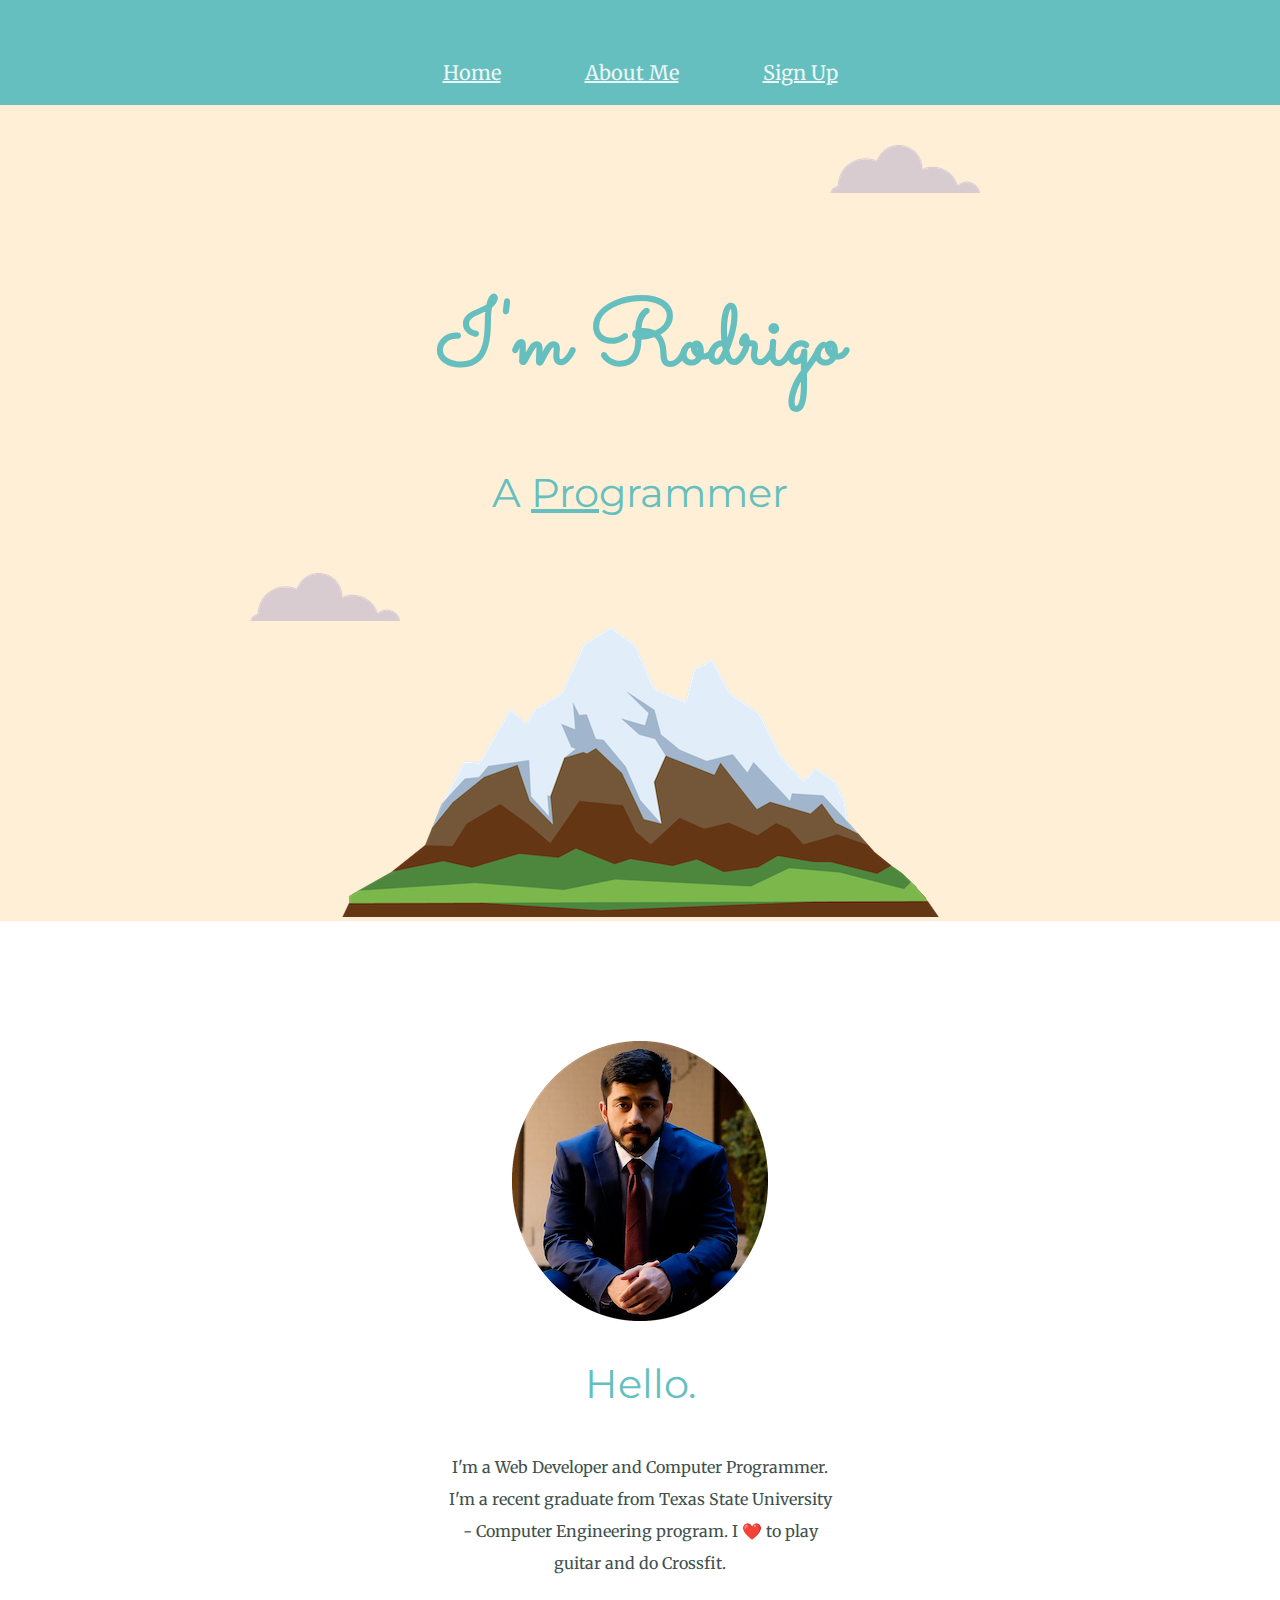
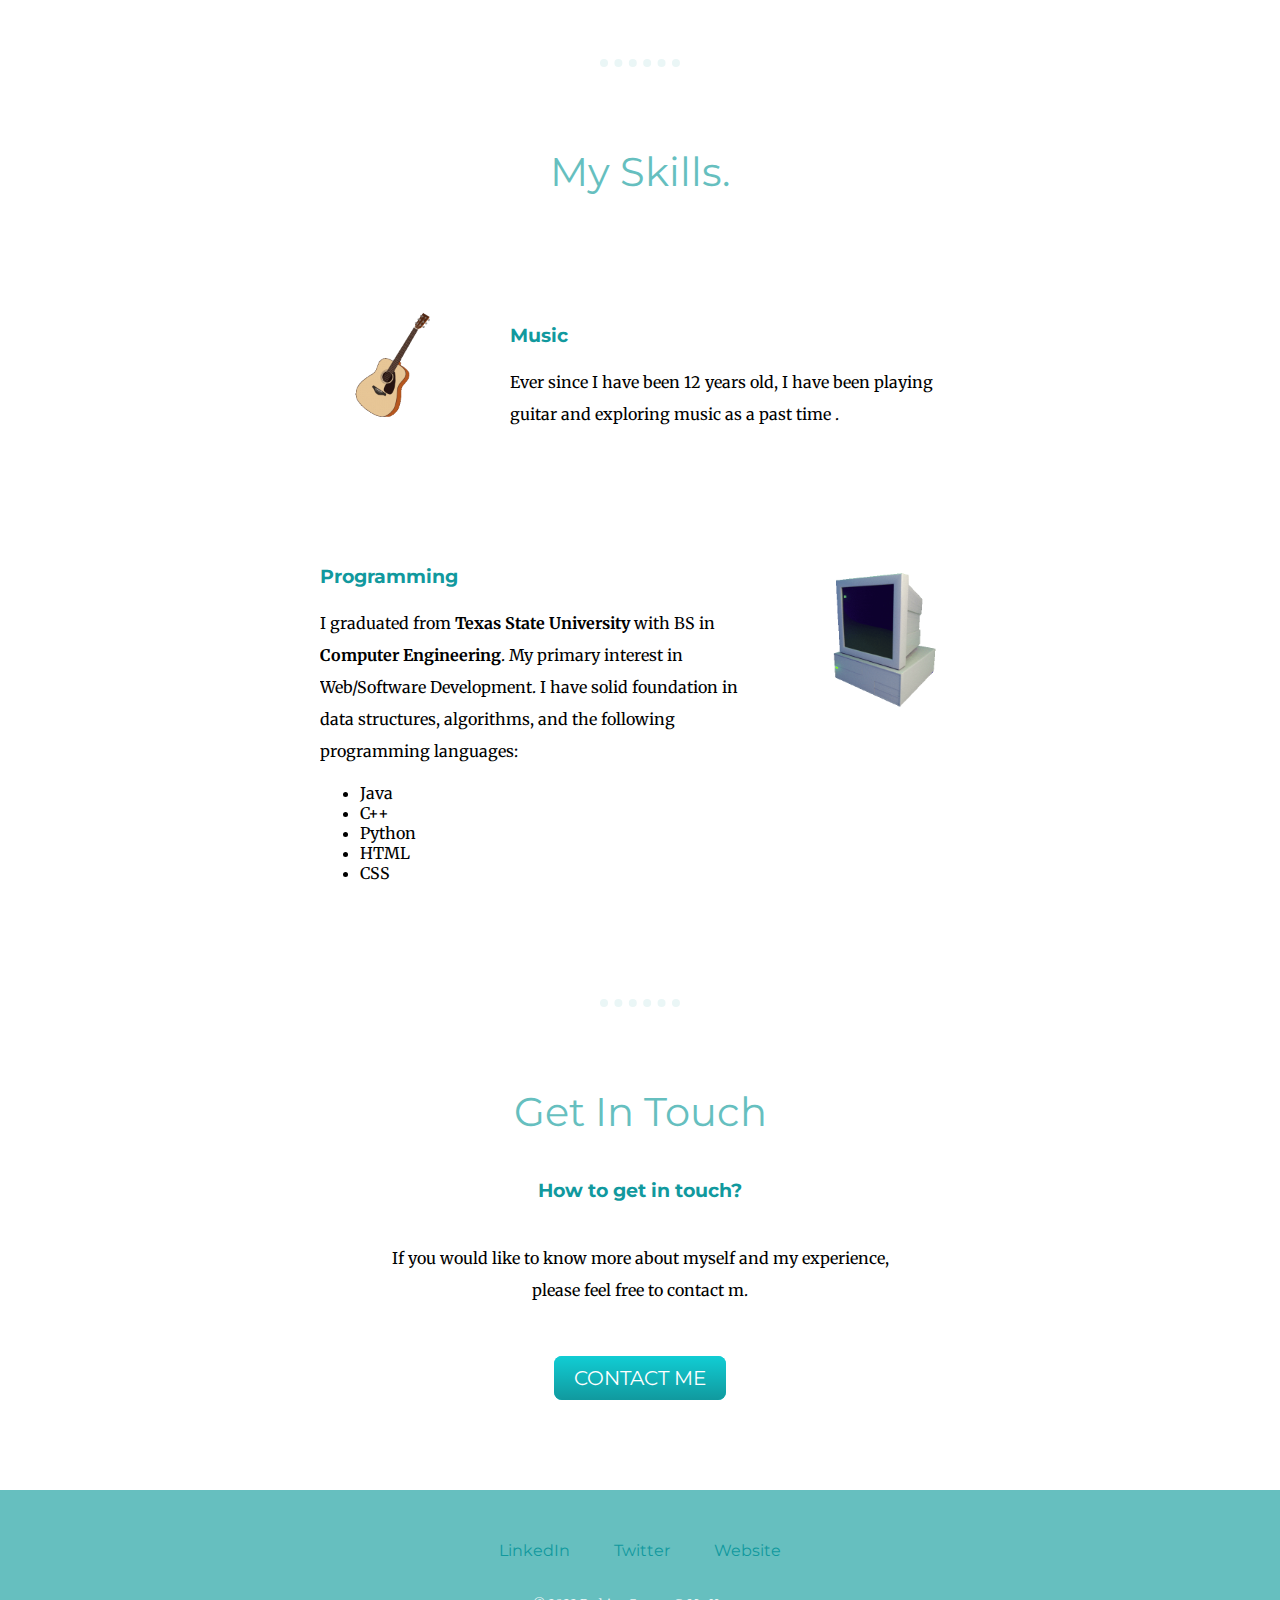
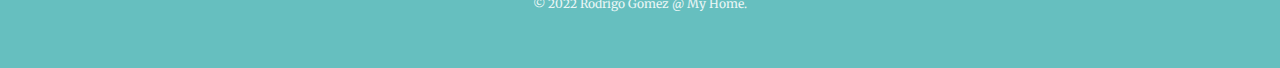
<file: CSS - My Site/index.html>
<!DOCTYPE html>
<html lang="en" dir="ltr">

<head>
  <meta charset="utf-8">
  <title>Rodrigo Gomez</title>
  <link rel="stylesheet" href="css/styles.css">
  <link rel="icon" href="favicon.ico">
  <link rel="preconnect" href="https://fonts.googleapis.com">
  <link rel="preconnect" href="https://fonts.gstatic.com" crossorigin>
  <link href="https://fonts.googleapis.com/css2?family=Merriweather:ital,wght@0,400;1,700&family=Montserrat&family=Orbitron&family=Sacramento&display=swap" rel="stylesheet">
  <link href="https://fonts.googleapis.com/css2?family=Merriweather:wght@400;700&family=Montserrat&family=Orbitron&family=Sacramento&display=swap" rel="stylesheet">
</head>

<body>
  <header>
    <div class="nav-bar">
      <div class="menu">
        <a class="menu-links" href="/Users/rod/Documents/Web Development/CSS - My Site/index.html">Home</a>
        <a class="menu-links" href="https://samsaraprogrammimg.github.io/cv/">About Me</a>
        <a class="menu-links" href="#">Sign Up</a>
      </div>
    </div>
  </header>
  <div class="top-container">
    <img class="top-cloud" src="images/cloud.png" alt="cloud-img">
    <h1>I'm Rodrigo</h1>
    <h2>A <span class="pro">Pro</span>grammer</h2>
    <img class="bottom-cloud" src="images/cloud.png" alt="cloud-img">
    <img class="mountain" src="images/mountain.png" alt="mountain-img">
  </div>
  <div class="middle-container">
    <div class="profile">
      <br>
      <img class="self" src="images/Me.png" alt="personal-img">
      <h2>Hello.</h2>
      <p class="intro-summary">I'm a Web Developer and Computer Programmer. I'm a recent graduate from Texas State University - Computer Engineering program. I ❤️ to play guitar and do Crossfit.</p>
    </div>
    <hr>
    <div class="skills">
      <h2>My Skills.</h2>
      <div class="skill-row">
        <img class="design-project" src="images/guitar.gif" alt="Senior Design Project">
        <h3>Music</h3>
        <p>Ever since I have been 12 years old, I have been playing guitar and exploring music as a past time .</p>
      </div>
      <div class="skill-row">
        <img class="programming" src="images/computer.gif" alt="Programming">
        <h3>Programming</h3>
        <p>I graduated from <span class="important">Texas State University</span> with BS in <span class="important">Computer Engineering</span>. My primary interest in Web/Software Development. I have solid foundation in data structures, algorithms,
          and the following programming languages:
        <ul>
          <li>Java</li>
          <li>C++</li>
          <li>Python</li>
          <li>HTML</li>
          <li>CSS</li>
        </ul>
        </p>
      </div>
    </div>
    <hr>
    <div class="contact-me">
      <h2>Get In Touch</h2>
      <h3>How to get in touch?</h3>
      <p class="contact-message">If you would like to know more about myself and my experience, please feel free to contact m.</p>
      <a class="btn" href="mailto:rodrjgom@gmail.com">CONTACT ME</a>
    </div>
  </div>


  <div class="bottom-container">
    <a class="footer-link" href="https://www.linkedin.com/in/rodrjgom">LinkedIn</a>
    <a class="footer-link" href="https://twitter.com/">Twitter</a>
    <a class="footer-link" href="https://www.appbrewery.co/">Website</a>
    <p class="copyright-text">© 2022 Rodrigo Gomez @ My Home.</p>
  </div>
</body>

</html>
</file>
<file: CSS - My Site/css/styles.css>
body {
  margin: 0;
  text-align: center;
  font-family: 'Merriweather', serif;
  /* background-color: #FFEFD6; */
}

h1 {
  margin: 50px auto 0 auto;
  font-family: 'Sacramento', cursive;
  font-size: 562.5%;
  color: #66BFBF;
  line-height: 2;
}

h2 {
  font-family: 'Montserrat', sans-serif;
  font-size: 2.5rem;
  color: #66BFBF;
  font-weight: normal;
  padding-bottom: 10px;
}

h3 {
  font-family: 'Montserrat', sans-serif;
  color: #11999E;
}

hr{
  margin: 80px auto 80px auto;
  border-style: dotted none none;
  border-width: .5rem;
  width: 80px;
  color: #EAF6F6;
}

p{
  line-height: 2;
  font-family: 'Merriweather', serif;
}

.nav-bar{
  background-color: #66BFBF;
  padding: 40px;
}

.menu-links{
  color: #EAF6F6;
  font-family: 'Merriweather', serif;
  font-size: 1.25rem;
  padding: 0 40px;
  position: relative;
  top: 20px;
}

.menu-links:hover{
  color: #111111;
  /* top: 10px; */
}

.important{
  font-family: 'Merriweather', serif;
  font-weight: bold;
}


.top-container {
  position: relative;
  padding-top: 100px;
  background-color: #FFEFD6;
}

.middle-container{
  margin: 100px 0;

}


.bottom-container{
  background-color:#66BFBF;
  padding: 50px 0 20px;

}

.pro {
  text-decoration: underline;
}

.bottom-cloud {
  position: absolute;
  bottom: 300px;
  left: 250px;
}

.top-cloud {
  position: absolute;
  right: 300px;
  top: 40px;
}

.mountain {
  position: relative;
}

.skill-row {
  width: 50%;
  margin: 100px auto 100px auto;
  text-align: left;
  overflow: auto;
}

.design-project {
  width: 25%;
  float: left;
  margin-right: 30px;
}

.programming {
  width: 25%;
  float: right;
  margin-left: 30px;
}

.intro-summary{
  color: #40514E;
  width: 30%;
  margin: auto;
}

.footer-link{
  color: #11999E;
  font-family: 'Montserrat', sans-serif;
  margin: 10px 20px;
  text-decoration: none;

}

.footer-link:hover{
  color: #EAF6F6;
}

.copyright-text{
  color: #EAF6F6;
  font-size: 0.75rem;
  padding: 20px 0;
}

.contact-message{
  width: 40%;
  margin: 40px auto 60px;
}

.btn {
  background: #11CDD4;
  background-image: -webkit-linear-gradient(top, #11CDD4, #11999E);
  background-image: -moz-linear-gradient(top, #11CDD4, #11999E);
  background-image: -ms-linear-gradient(top, #11CDD4, #11999E);
  background-image: -o-linear-gradient(top, #11CDD4, #11999E);
  background-image: linear-gradient(to bottom, #11CDD4, #11999E);
  -webkit-border-radius: 8;
  -moz-border-radius: 8;
  border-radius: 8px;
  font-family: 'Montserrat', sans-serif;
  color: #ffffff;
  font-size: 20px;
  padding: 10px 20px 10px 20px;
  text-decoration: none;
}

.btn:hover {
  background: #30E3CB;
  background-image: -webkit-linear-gradient(top, #30E3CB, #2BC4AD);
  background-image: -moz-linear-gradient(top, #30E3CB, #2BC4AD);
  background-image: -ms-linear-gradient(top, #30E3CB, #2BC4AD);
  background-image: -o-linear-gradient(top, #30E3CB, #2BC4AD);
  background-image: linear-gradient(to bottom, #30E3CB, #2BC4AD);
  text-decoration: none;
}
</file>
